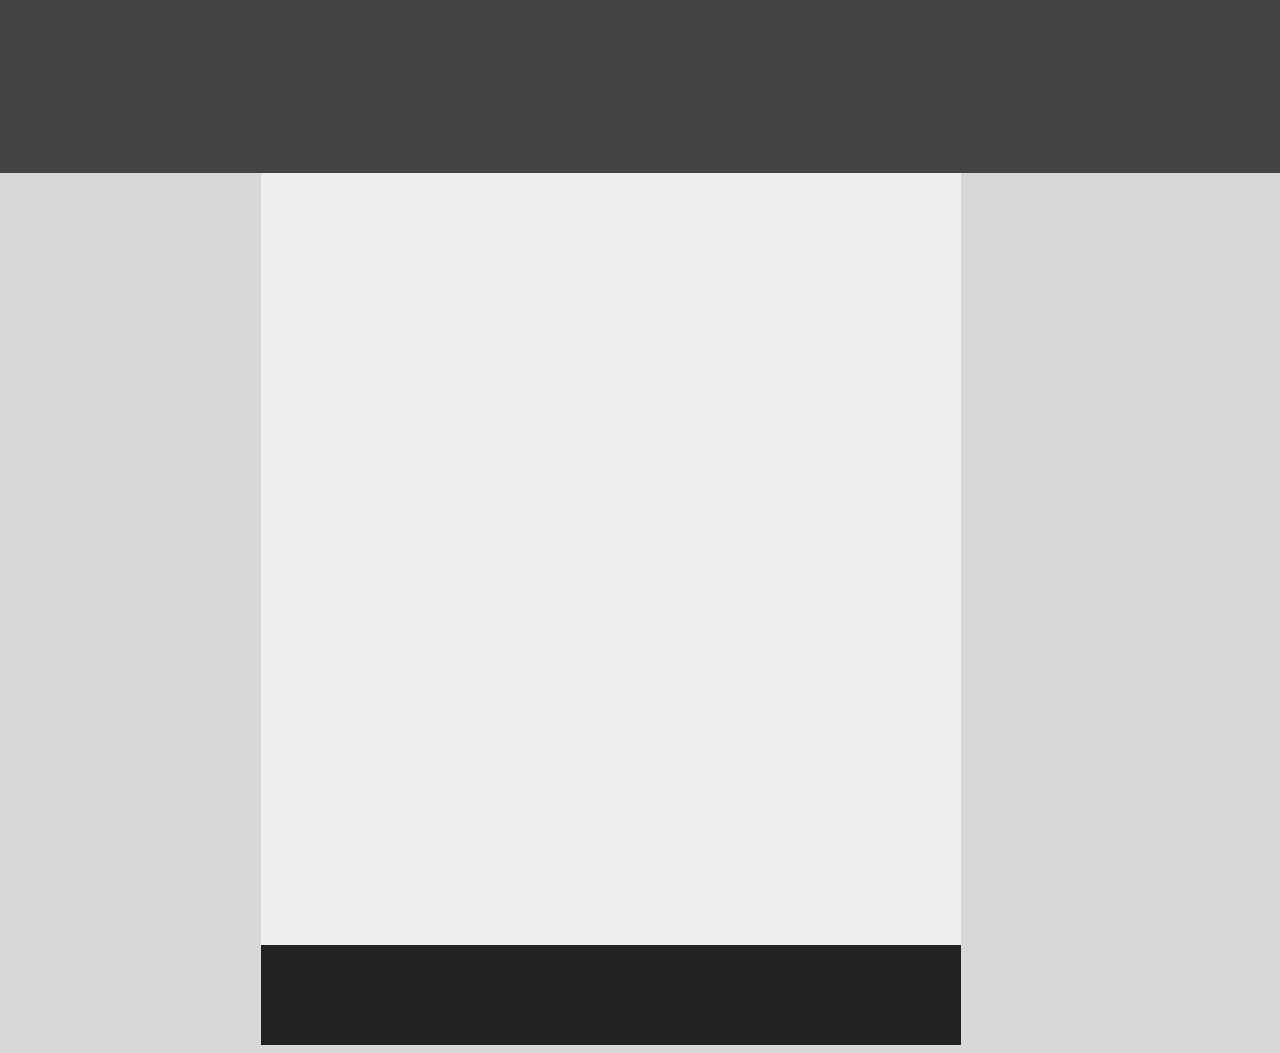
<file: first/index.html>
<!-- Put your HTML HERE, make sure to connect your style.css sheet -->
<!DOCTYPE html>

<html>
  <head>
    <link rel="stylesheet" type="text/css" href="style.css">
    <title></title>
  </head>
  <body>
    <!-- <div class="bg">
    <div class="top"></div>
    <div class="left"></div>
    <div class="right"></div>
    <div class="bottom"></div> -->

    <div class="topBar">
      <!-- <div class="centerBox"></div></div> -->
      <!-- <div class="bottomBar"></div> -->
    </div>
    <div class="centerBox"></div></div>
    <div class="bottomBar"></div>
  </body>
</html>
</file>
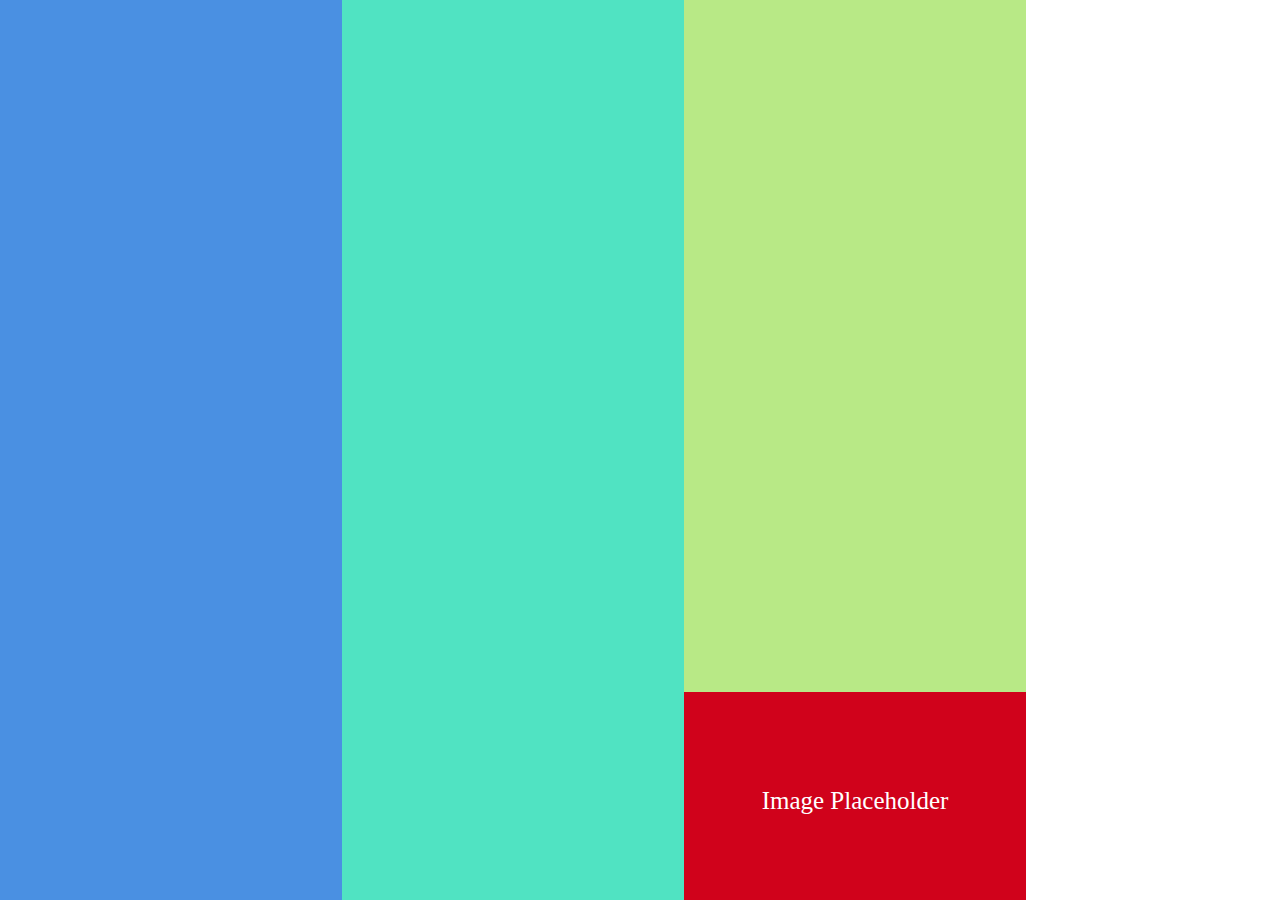
<file: second/index.html>
<!DOCTYPE html>

<html>
  <head>
    <link rel="stylesheet" type="text/css" href="style.css">
    <title></title>
  </head>
  <body>
  <div class="leftBar"></div>
  <div class="middleBar"></div>
  <div class="rightBar"></div>
  <div class="placeHolder"><p>Image Placeholder</p></div>

  </body>
</html>
</file>
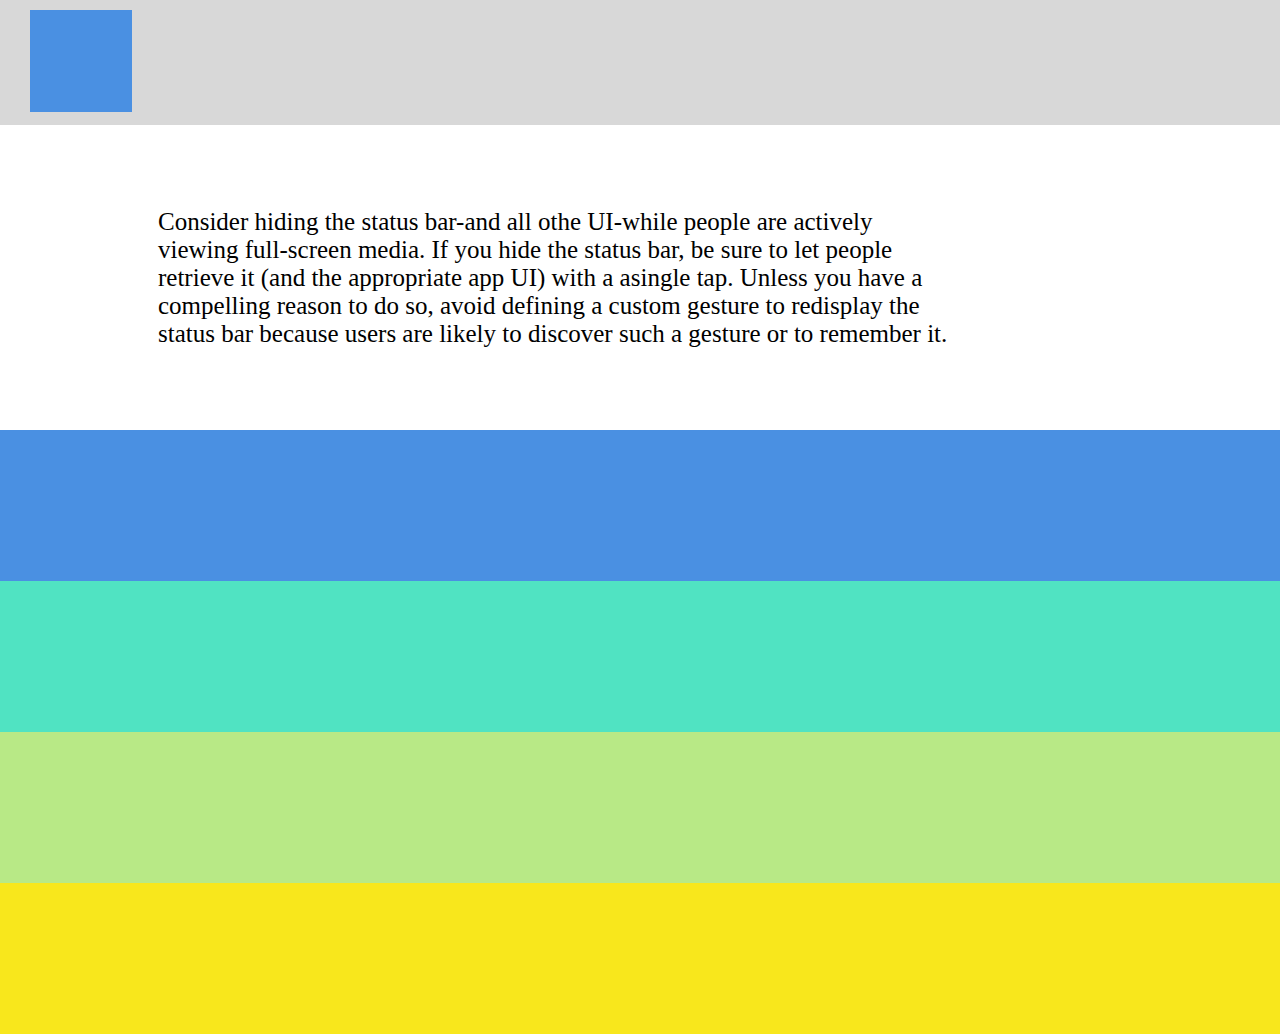
<file: third/index.html>
<!DOCTYPE html>

<html>
  <head>
    <link rel="stylesheet" type="text/css" href="style.css">
    <title></title>
  </head>
  <body>
  <div class="topBar">
    <div class="blue-box"></div>
  </div>
  <p>Consider hiding the status bar-and all othe UI-while people are actively
     viewing full-screen media. If you hide the status bar, be sure to let people retrieve
     it (and the appropriate app UI) with a asingle tap. Unless you have a compelling
     reason to do so, avoid defining a custom gesture to redisplay the status bar
     because users are likely to discover such a gesture or to remember it. 
  </p>
  <div class="second"></div>
  <div class="third"></div>
  <div class="fourth"></div>
  <div class="fifth"></div>
  <div class="sixth"></div>

  </body>
</html>
</file>
<file: first/style.css>
/*.bg {
  position: static;
  background-color: #efefef;
}

.top {
  background: #444444;
  width: 1024px;
  height: 173px;
  position: fixed;
  top: 0px;
  left: 0px;
}

.left {
  background: #d8d8d8;
  width: 164px;
  height: 100%;
  position: fixed;
  float: left;
}

.right {
  background: #d8d8d8;
  width: 164px;
  height: 852px;
  position: relative;*/
  /*position: fixed;
  position: relative;
  top: 0px;
  left: 860px;
  float: right;
  padding:
}*/

/*.bottom {
  color: #222222;
  width: 700px;
  height: 83px;*/
  /*position: relative;*/
  /*top: 500px;
  left: 500px;
}*/

body {
  background-color: #d8d8d8;
}

.topBar {
  position: absolute;
  top: 0px;
  left: 0px;
  background-color: #444444;
  height: 173px;
  width: 100%;
  z-index: 10;

}

.centerBox {
  position: relative;

  /*padding-right: 20%;*/
  background-color: #efefef;
  margin-top: 173px;
  margin-left: 20%;
  margin-right: 20%;
  width: 700px;
  height: 772px;
  z-index: 8;
}



.bottomBar {
  position: relative;
  background-color: #222222;
  /*padding-top: 95%;*/
  margin-left: 20%;
  width: 700px;
  height: 100px;
  z-index: 9;
}
</file>
<file: second/style.css>
.leftBar {
  position: absolute;
  top: 0px;
  left: 0px;
  background-color: #4a90e2;
  width: 342px;
  height: 100%;
  z-index: 2;
}

.middleBar {
  position: absolute;
  background-color: #50e3c2;
  margin-left: 342px;
  top: 0px;
  left: 0px;
  width: 342px;
  height: 100%;
  z-index: 3;
}


.rightBar {
  position: absolute;
  background-color: #b8e986;
  width: 342px;
  height: 100%;
  margin-left: 684px;
  top: 0px;
  left: 0px;
  z-index: 1;
}

.placeHolder{
  position: absolute;
  background-color: #d0021b;
  width: 342px;
  height: 208px;
  bottom: 0px;
  left: 0px;
  margin-left: 684px;
  /*color: white;
  text-align: center;*/
  z-index: 4;
}

p {
  color: white;
  text-align: center;
  font-size: 25px;
  margin-top: 95px;
}
</file>
<file: third/style.css>
.topBar {
  position: absolute;
  top: 0px;
  left: 0px;
  background-color: #d8d8d8;
  height: 125px;
  width: 100%;
  z-index: 10;

}

.blue-box {
  position: absolute;;
  background-color: #4a90e2;
  left: 30px;
  top: 10px;
  width: 102px;
  height: 102px;
  z-index: 11;

}

p {
  position: absolute;
  font-size: 25px;
  color: black;
  width: 800px;
  height: 300px;
  text-align: left;
  padding-left: 150px;
  padding-top: 175px;

  z-index: 13;
}

.second {
  position: absolute;

  /*padding-right: 20%;*/
  background-color: #4a90e2;
  /*margin-top: 305px;*/
  left: 0px;
  top: 430px;
  width: 100%;
  height: 151px;
  z-index: 8;
}


.third {
  position: absolute;
  background-color: #50e3c2;
  left: 0px;
  top: 581px;
  width: 100%;
  height: 151px;
  z-index: 7;
}

.fourth {
  position: absolute;
  background-color: #b8e986;
  left: 0px;
  top: 732px;
  width: 100%;
  height: 151px;
  z-index: 6;
}


.fifth {
  position: absolute;
  background-color: #f8e71c;
  left: 0px;
  top: 883px;
  width: 100%;
  height: 151px;
  z-index: 5;
}
</file>
